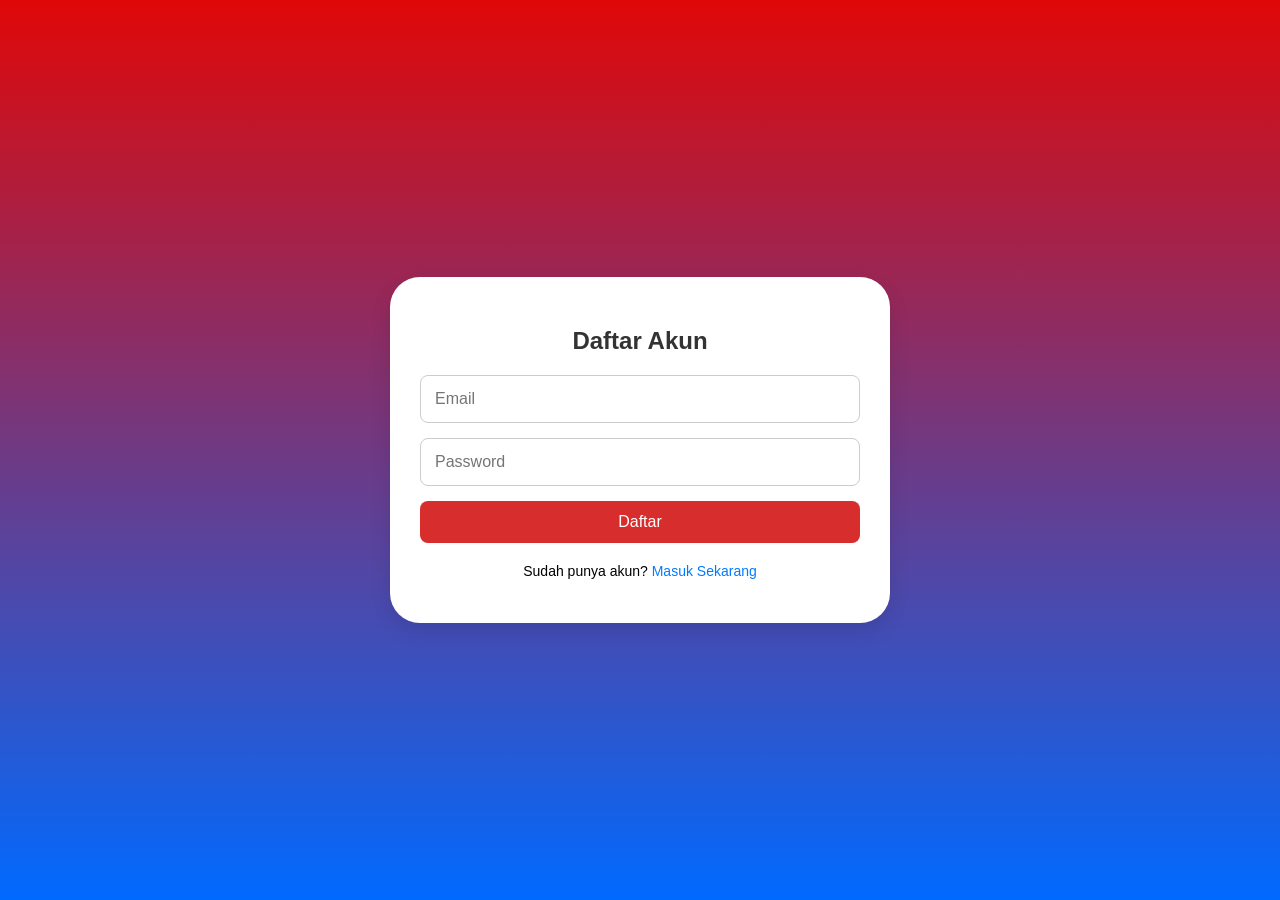
<file: register.html>
<!DOCTYPE html>
<html lang="id">
<head>
  <meta charset="UTF-8">
  <meta name="viewport" content="width=device-width, initial-scale=1">
  <title>Register | My Auth Web</title>
  <link rel="stylesheet" href="./css/style.css">
</head>
<body>
  <div class="container">
    <div class="card">
      <h2>Daftar Akun</h2>
      <form id="register-form">
        <input type="email" id="email" placeholder="Email" required>
        <input type="password" id="password" placeholder="Password" required>
        <button type="submit" class="btn-primary">Daftar</button>
      </form>

      <p class="link">
        Sudah punya akun? <a href="./index.html">Masuk Sekarang</a>
      </p>
    </div>
  </div>

  <script src="./js/register.js"></script>
</body>
</html>
</file>
<file: css/style.css>
body {
    margin: 0;
    font-family: 'Poppins', sans-serif;
    background: linear-gradient(180deg, #e00808 0%, #006aff 100%);
    display: flex;
    justify-content: center;
    align-items: center;
    height: 100vh;
  }
  
  .container {
    width: 100%;
    max-width: 500px;
    padding: 20px;
  }
  
  .card {
    background: white;
    border-radius: 30px;
    padding: 30px;
    box-shadow: 0 8px 20px rgba(0, 0, 0, 0.1);
    text-align: center;
  }
  
  h2 {
    margin-bottom: 20px;
    color: #333;
  }
  
  form {
    display: flex;
    flex-direction: column;
    gap: 15px;
  }
  
  input[type="email"],
  input[type="password"] {
    padding: 14px;
    border: 1px solid #ccc;
    border-radius: 8px;
    font-size: 16px;
  }
  
  .btn-primary {
    padding: 12px;
    background: #d72d2d;
    color: white;
    border: none;
    border-radius: 8px;
    font-size: 16px;
    cursor: pointer;
    transition: background 0.3s;
  }
  
  .btn-primary:hover {
    background: #e11d48;
  }
  
  .separator {
    margin: 15px 0;
    color: #666;
  }
  
  .link {
    margin-top: 20px;
    font-size: 14px;
  }
  
  .link a {
    color: #007bff;
    text-decoration: none;
  }
  
  .link a:hover {
    text-decoration: underline;
  }
</file>
